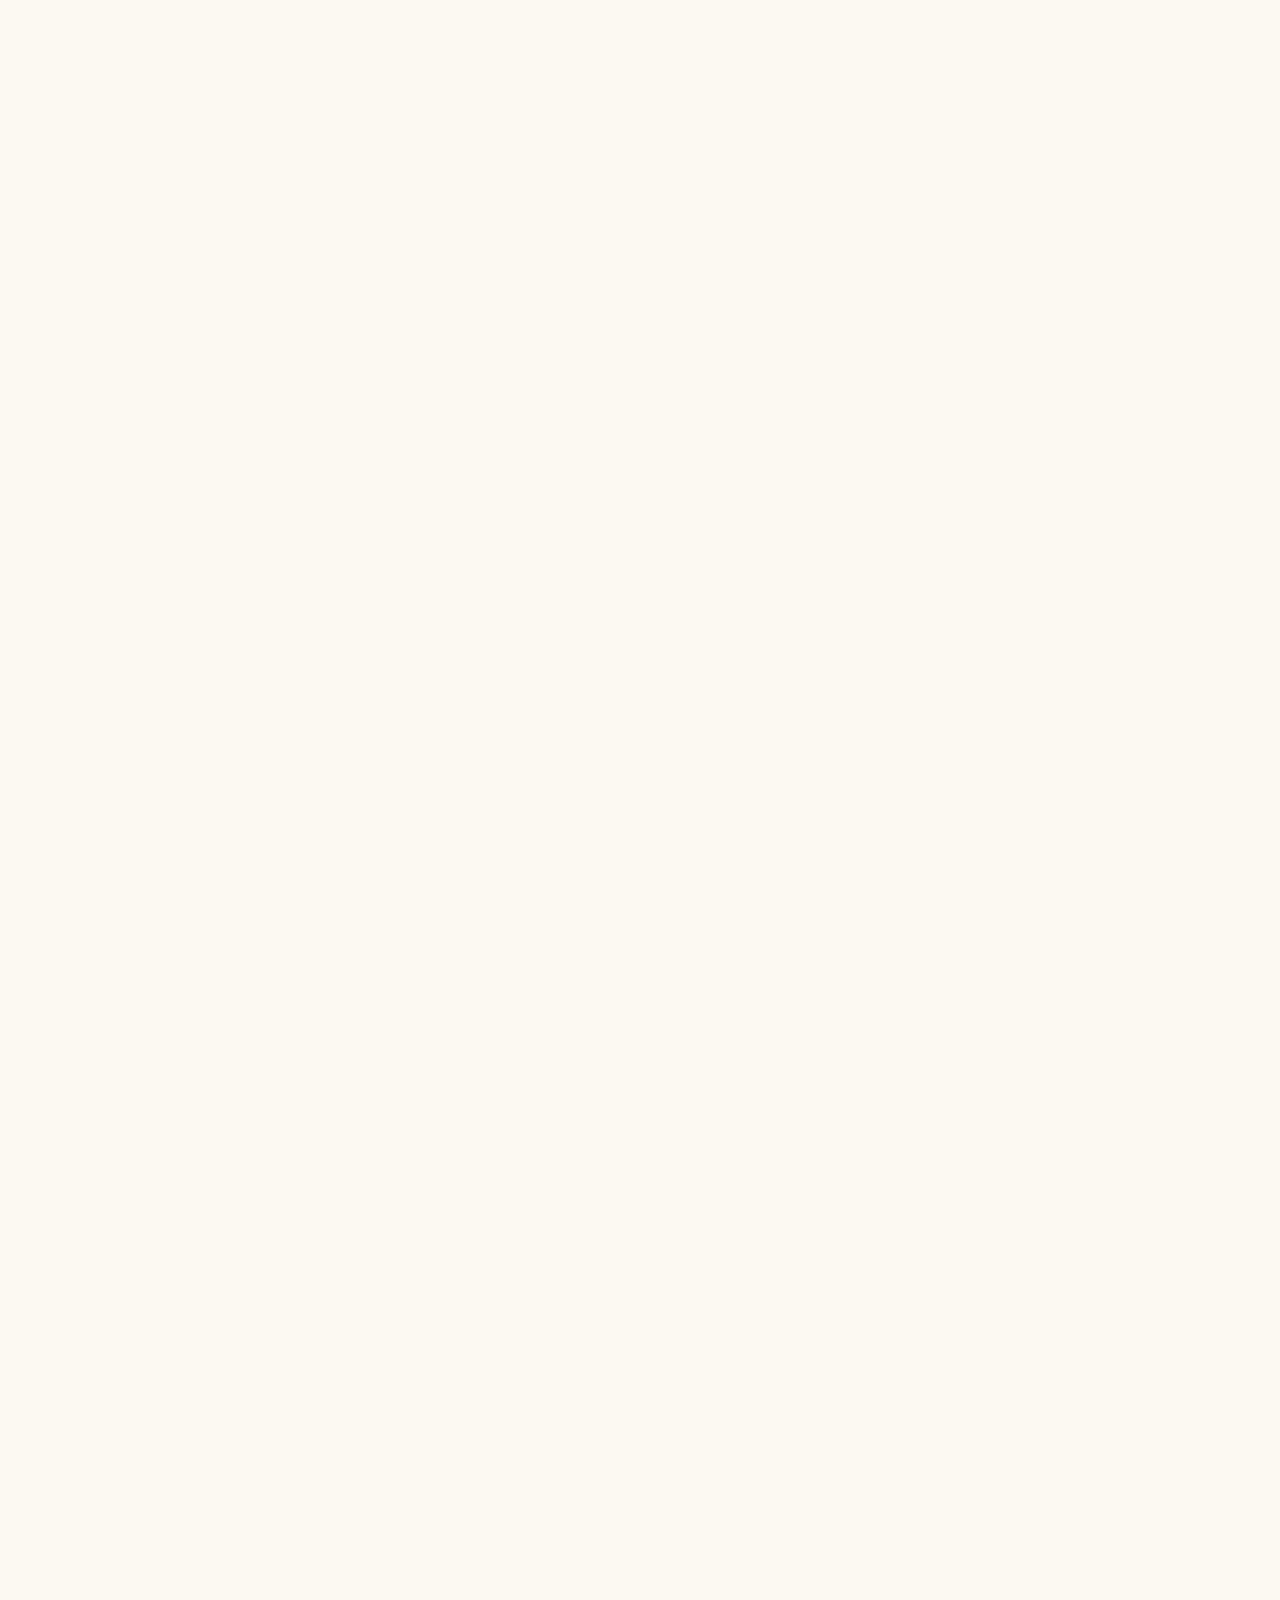
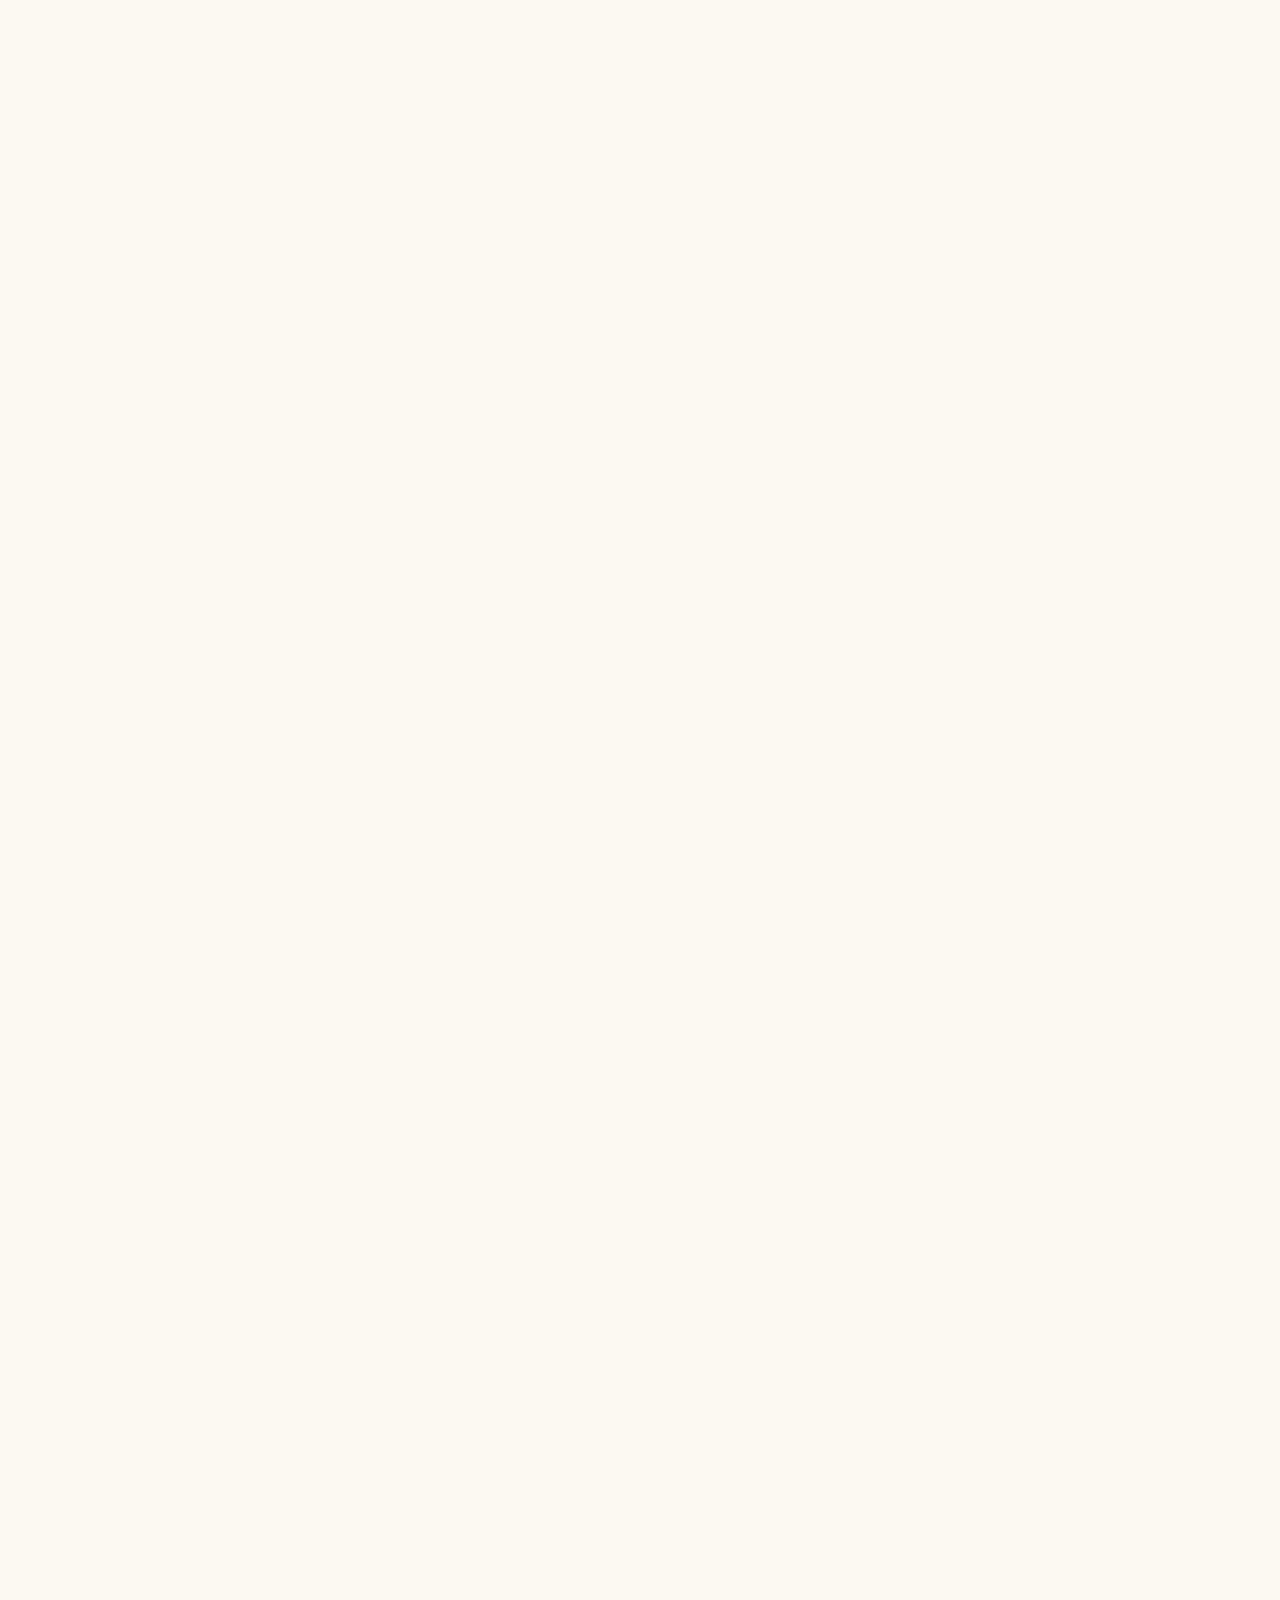
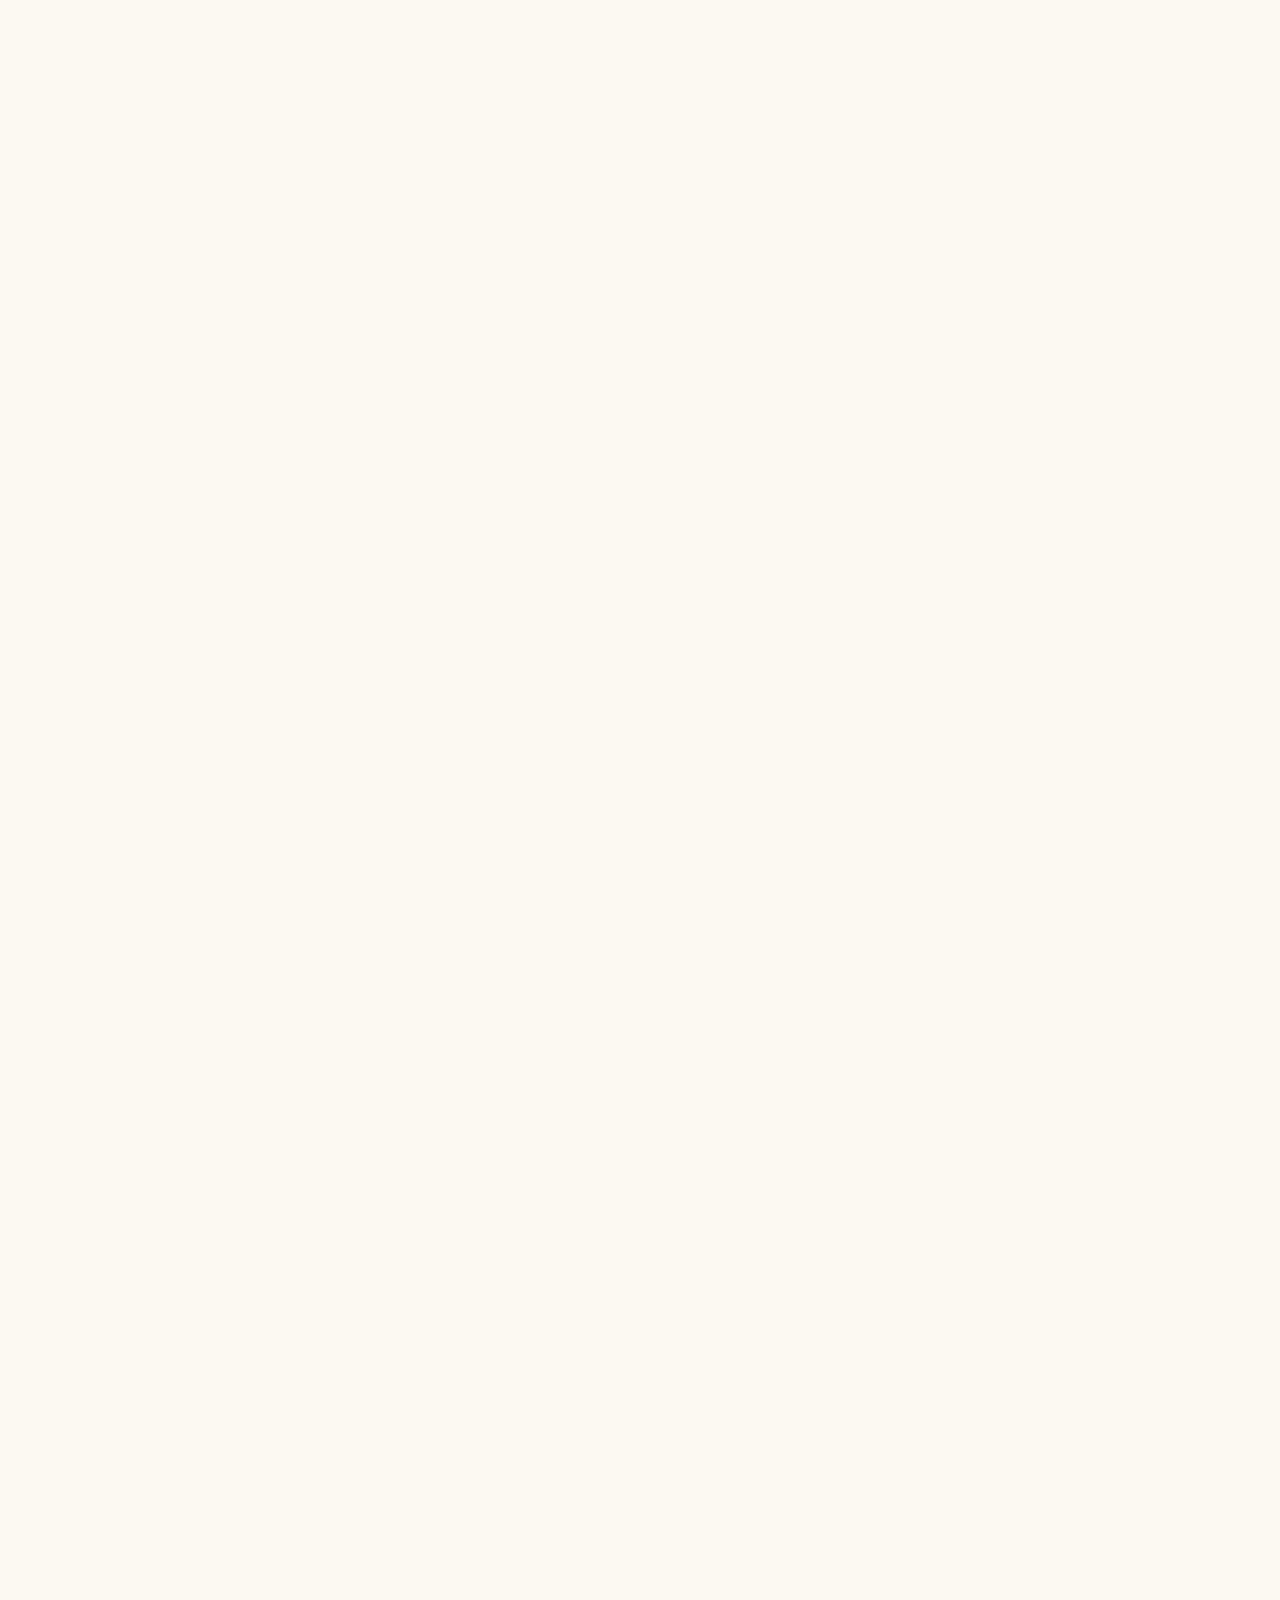
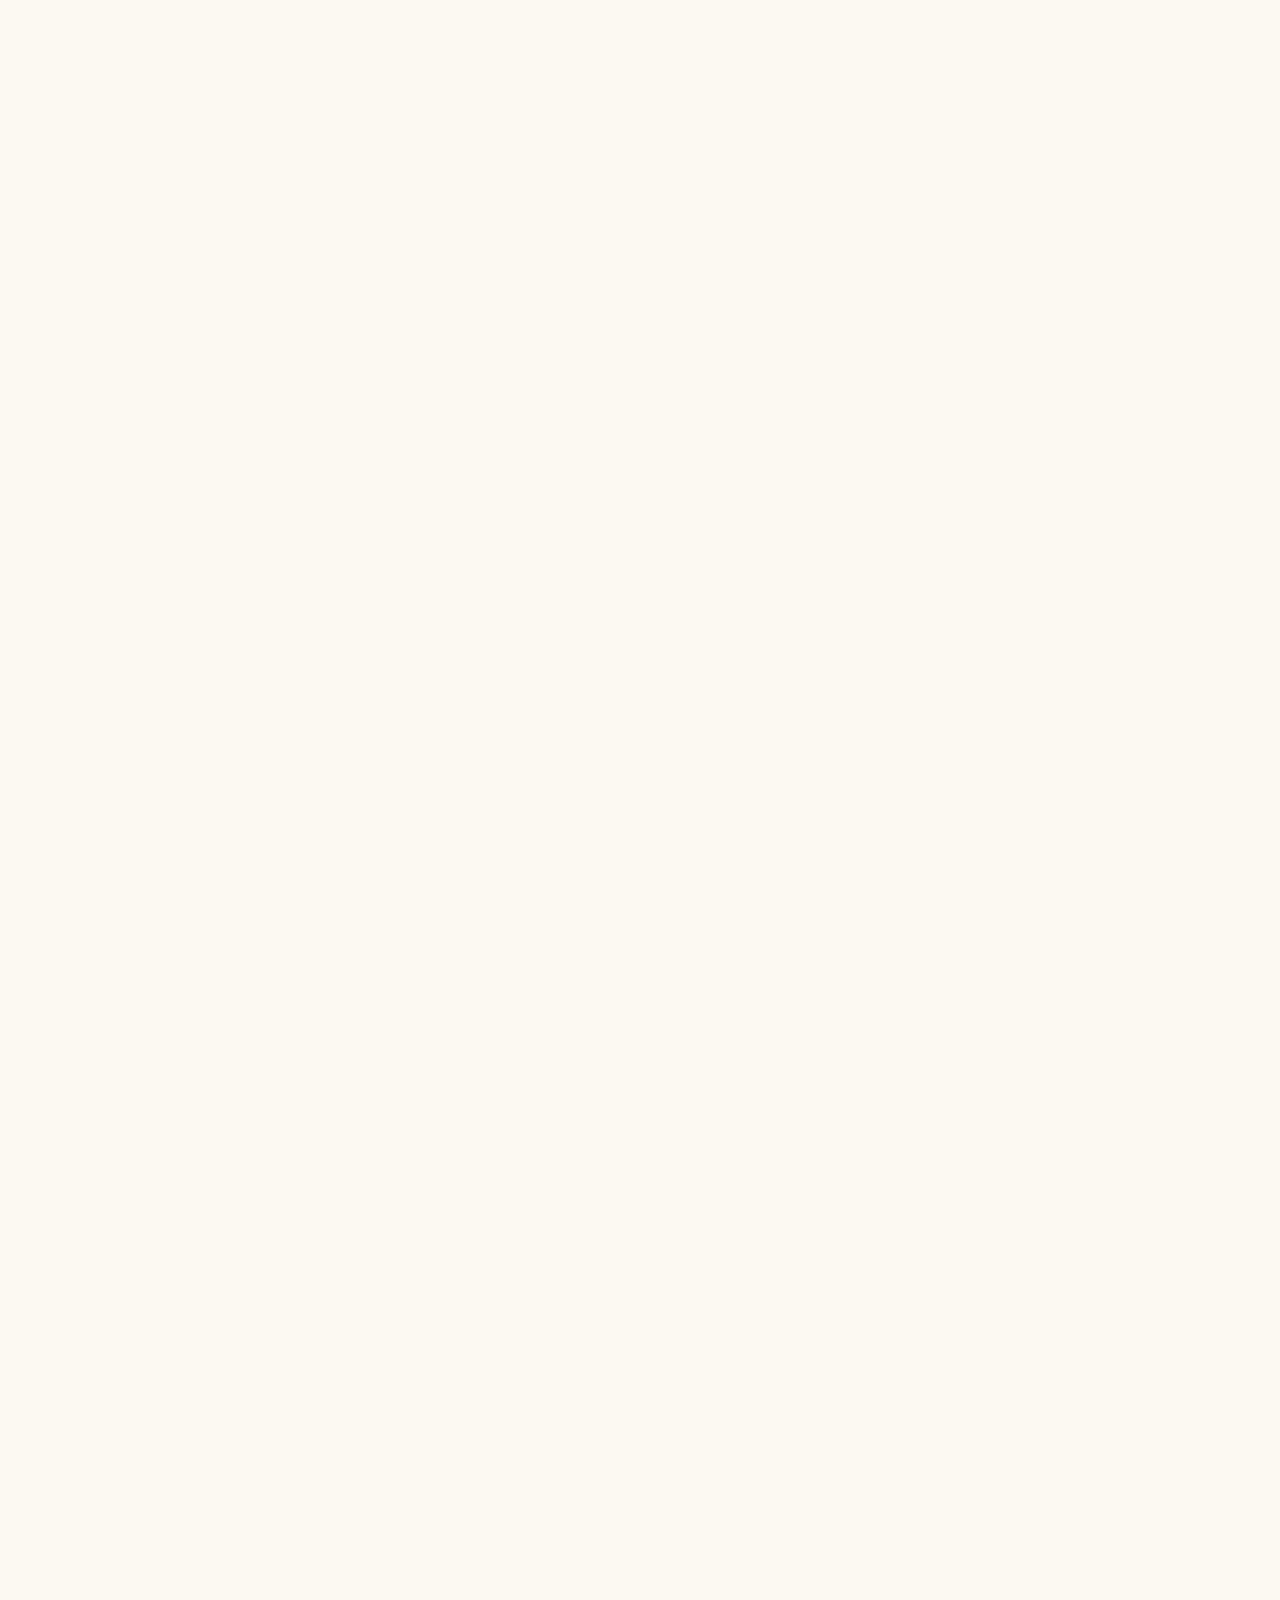
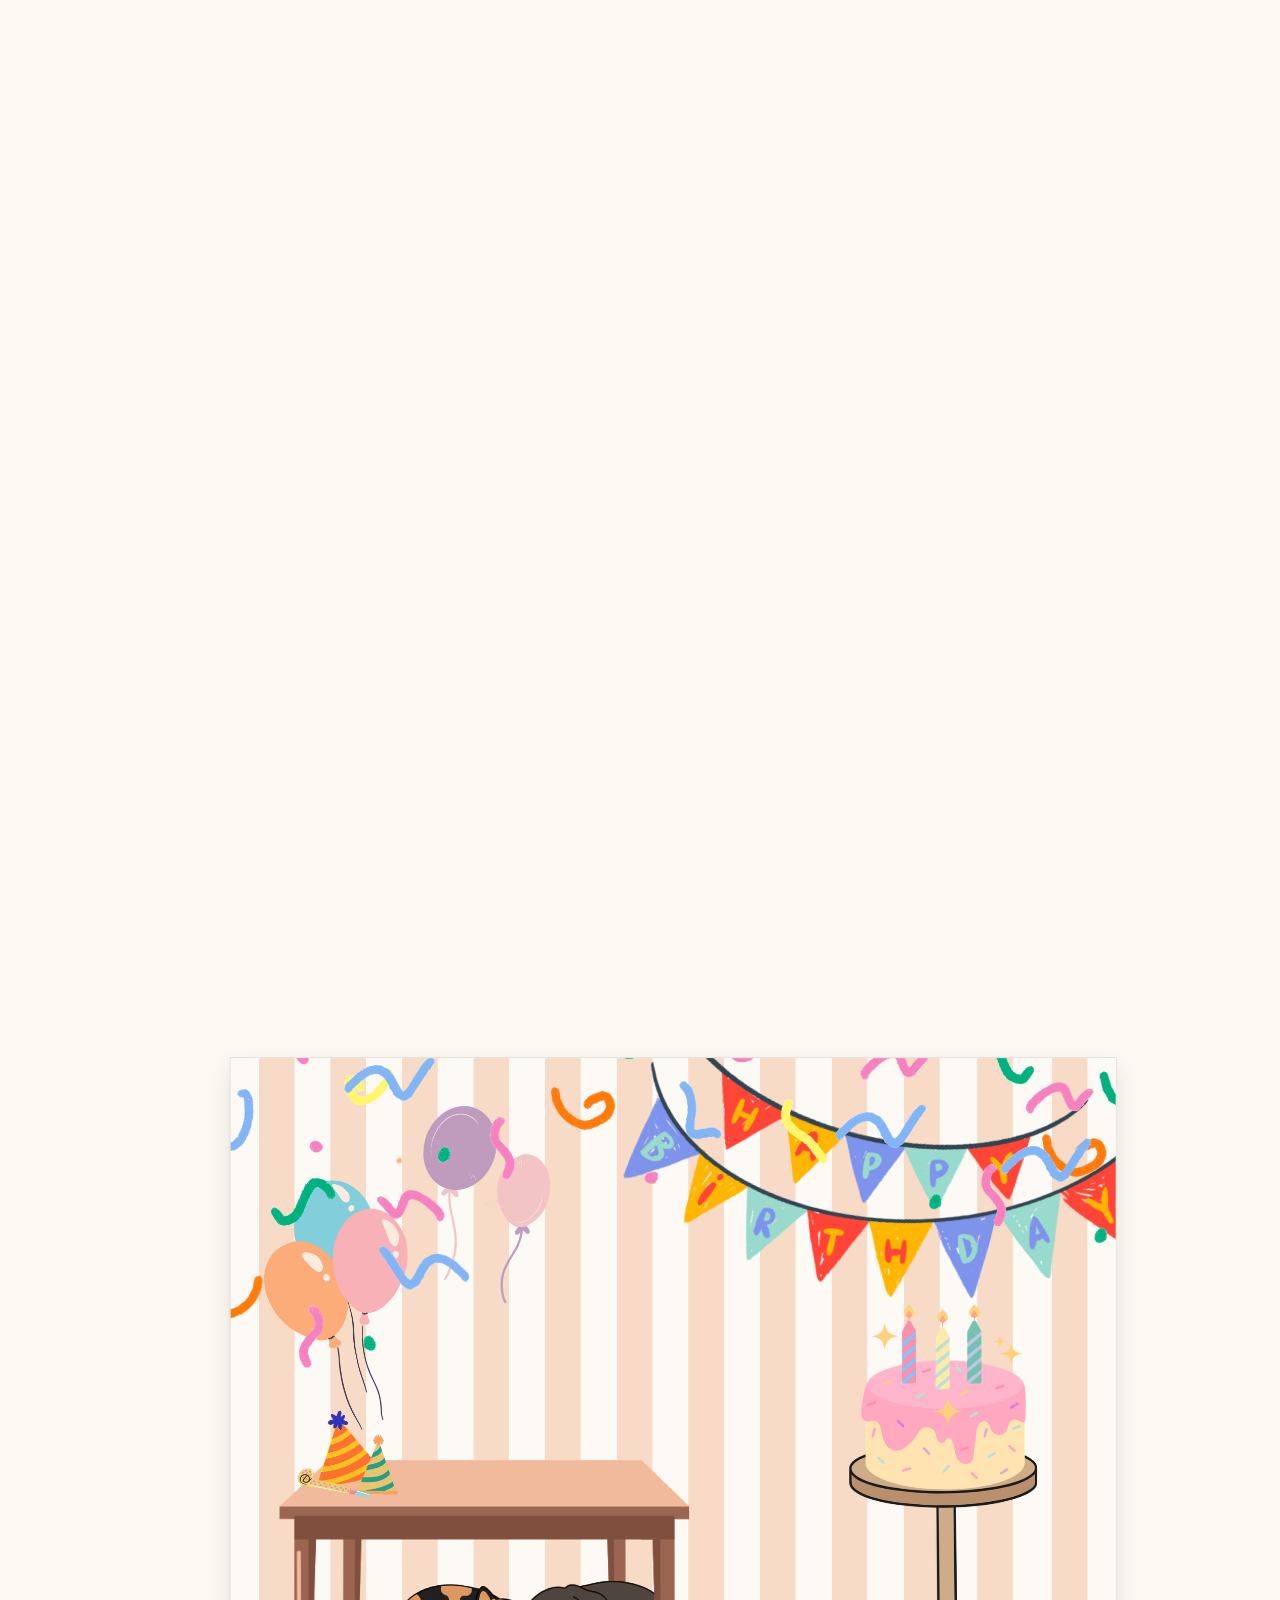
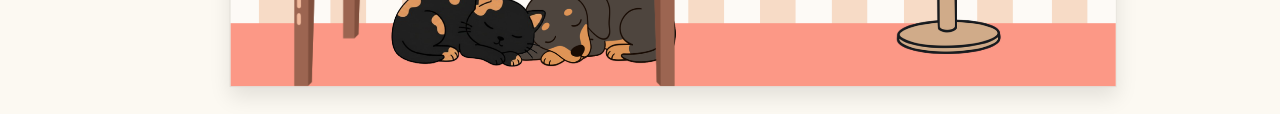
<file: index.html>
<!DOCTYPE html>
<html lang="en">
<head>
    <meta charset="UTF-8">
    <meta name="viewport" content="width=device-width, initial-scale=1.0">
    <title>Happy Birthday Cami!</title>
    <link rel="stylesheet" href="birthday.css">
    <link href="https://cdn.jsdelivr.net/npm/bootstrap@5.3.8/dist/css/bootstrap.min.css" rel="stylesheet" integrity="sha384-sRIl4kxILFvY47J16cr9ZwB07vP4J8+LH7qKQnuqkuIAvNWLzeN8tE5YBujZqJLB" crossorigin="anonymous">
    <script src="https://cdn.jsdelivr.net/npm/bootstrap@5.3.8/dist/js/bootstrap.bundle.min.js" integrity="sha384-FKyoEForCGlyvwx9Hj09JcYn3nv7wiPVlz7YYwJrWVcXK/BmnVDxM+D2scQbITxI" crossorigin="anonymous"></script>
    <script src="script.js" defer></script>
</head>
<body style="background-color: #FCF9F2;">
    <div class="content-section" style="height: 200vh; padding-top: 25vh;">
        <div class="container-fluid" style="width: 100vw; height: 100vh;">
            <div class="row align-items-center">
                <div class="col" style="text-align: center;">
                    <div class="message-text">
                        <h1>Happy Birthday Cami!</h1>
                        <h1>As you may know,</h1>
                        <h1>I'm a little broke.</h1>
                        <h1>So, I made you this site.</h1>
                        <h1>Everyone chipped in</h1>
                        <h1>to help make this</h1>
                    </div>
                </div>
            </div>
        </div>
    </div>
    <div class="content-section" style="height: 200vh;">
        <div class="container-fluid" style="width: 100vw; height: 100vh;">
            <div class="row align-items-center">
                <div class="col">
                    <div class="message-text">
                    <h1>To start</h1>
                    <h1>A little something</h1>
                    <h1>From all of us</h1>
                    </div>
                </div>
                <div class="col">
                    <img class="birthday-card" width="1240" height="100%" src="images/birthday-card.png">
                </div>
            </div>
        </div> 
    </div>
    <div class="content-section" style="height: 200vh;">
        <div class="container-fluid" style="width: 100vw; height: 100vh;">
            <div class="row align-items-center">
                <div class="col">
                    <img class="birthday-card" width="576" height="100%" src="images/message.png">
                </div>
                <div class="col" style="text-align: right;">
                    <div class="message-text">
                    <h1>Next up</h1>
                    <h1>a message</h1>
                    <h1>from me</h1>
                    </div>
                </div>
            </div>
        </div>
    </div>
    <div class="content-section" style="height: 200vh;">
        <div class="container-fluid">
            <div class="col" style="text-align: center;">
                <div class="message-text">
                    <h1>And finally</h1>
                    <h1>some presents</h1>
                    <h1>I hope you like them</h1>
                </div>
            </div>
        </div>
    </div>
    <div class="content-section">
        <div class="present-room">
            <img src="images/present-room.png">
        </div>
    </div>
</body>
</html>
</file>
<file: birthday.css>
body {
    overflow: hidden;
}

.birthday-card {
    box-shadow: 0 10px 20px rgba(0, 0, 0, 0.1);
    border: 1px solid rgba(0, 0, 0, 0.1);
    transition: transform 0.3s ease;
    visibility: hidden;
}

.birthday-card:hover {
    transform: translateY(100px);
    box-shadow: 0 15px 30px rgba(0, 0, 0, 0.15);
}

.present-room {
    display: inline-block;
    vertical-align: top;
}

.present-room img {
    display: block;
    box-shadow: 0 10px 20px rgba(0, 0, 0, 0.1);
    border: 1px solid rgba(0, 0, 0, 0.1);
    width: 70%;
    height: auto;
    transform: translate(25%, -3%);
}

.present {
    position: absolute;
    width: 8%;
    z-index: 10;
    transform: var(--pos) var(--rot, rotate(0deg));
}

.present img {
    display: block;
    box-shadow: none;
    border: none;
}

.present:hover {
    transform: var(--pos) rotate(0deg) scale(1.3);
}

#present1 {
    --pos: translate(500%, -365%);
    --rot: rotate(2deg);
}

#present2 {
    --pos: translate(380%, -358%);
    --rot: rotate(-3deg);
}

.voucher {
    opacity: 0;
    position: absolute;
    z-index: -1;
    transform: translate(-3%, -150%);
}

.voucher img {
    display: block;
    box-shadow: none;
    border: none;
}

.voucher:hover {
    transform: translate(-3%, -150%) scale(1.1);
}

#voucher1 {
    --pos: translate(-3%, -150%);
    --rot: rotate(2deg);
}

#voucher2 {
    --pos: translate(-3%, -150%);
    --rot: rotate(-3deg);
}

.message-text {
    visibility: hidden;
}

.fade-in {
    opacity: 0;
    transform: translateY(20px);
    animation: fadeIn 1s ease-in-out forwards;
    visibility: visible;
}

@keyframes fadeIn {
    from {
        transform: translateY(20px);
        opacity: 0;
    }
    to {
        transform: translateY(0px);
        opacity: 1;
    }
}

.pop-out {
    z-index: 0;
    animation: popOut 0.5s ease-in forwards;
}

@keyframes popOut {
    0% {
        opacity: 1;
        transform: var(--pos) scale(1.3);
    }
    75% {
        opacity: 1;
        transform: var(--pos) scale(1.6);
    }
    100% {
        opacity: 0;
        transform: var(--pos) scale(0.9);
    
    }
}

.pop-in {
    z-index: 100;
    animation: popIn 0.5s ease-in forwards;
}

@keyframes popIn {
    from {
        opacity: 0;
        transform: var(--pos) scale(0.2);
    }
    to {
        opacity: 1;
        transform: translate(-3%, -150%) scale(1);
    }
}
</file>
